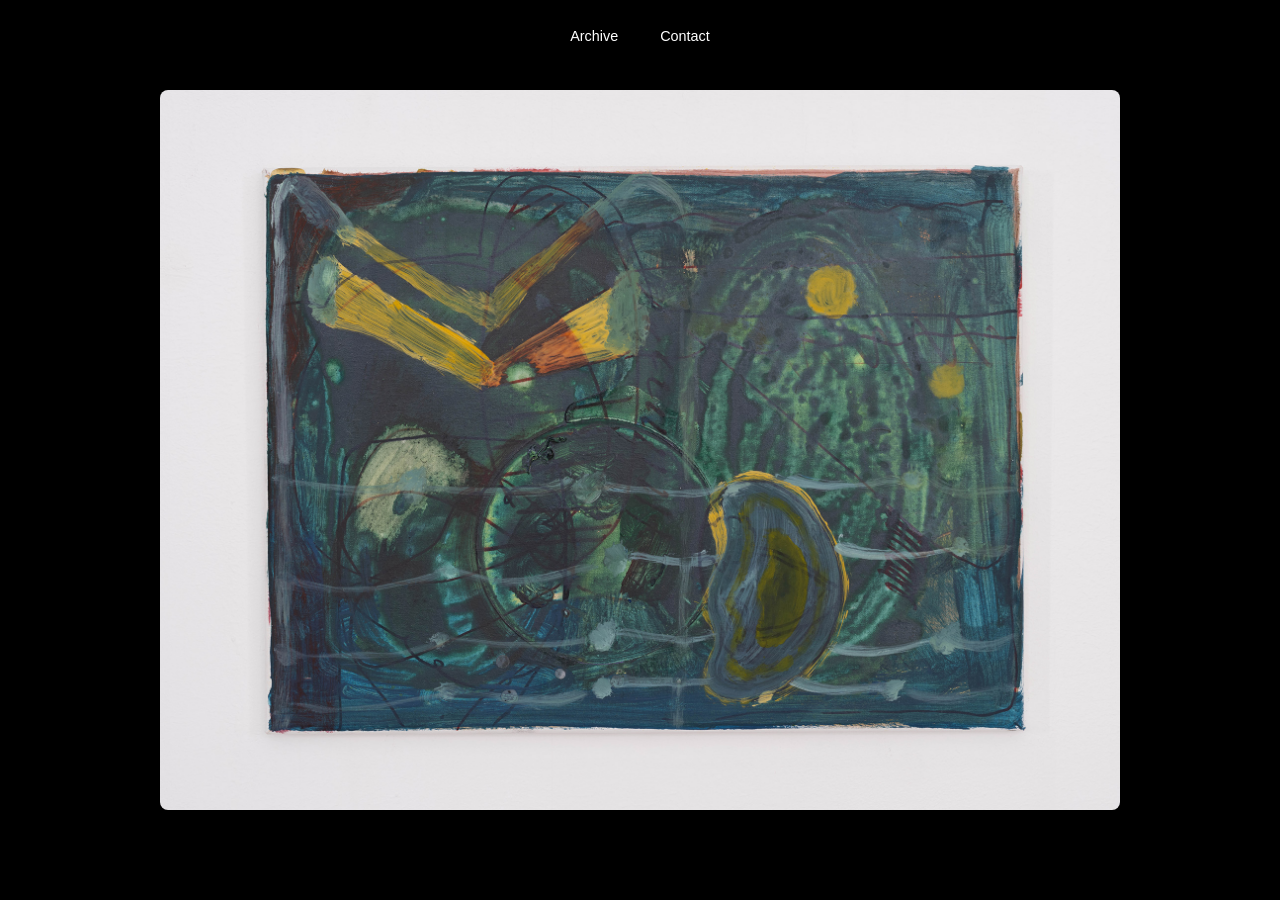
<file: index.html>
<!DOCTYPE html>
<html lang="en">
<head>
<meta charset="UTF-8">
<meta name="viewport" content="width=device-width, initial-scale=1.0">
<meta name="Marcus Wagner" content="Visual Artist.">
<title>Home</title>

<style>
body {
  margin: 0;
  font-family: Arial, sans-serif;
  background: black;
  height: 100vh;
  display: flex;
  align-items: center;
  justify-content: center;
  overflow: hidden;
}

/* LEFT INFO */
.currently {
  position: fixed;
  left: 20px;
  top: 40%;
  transform: translateY(-50%);
  z-index: 10;
  font-family: "Courier New", monospace;
  font-size: 12px;
  color: white;
}

.currently a {
  color: white;
  text-decoration: underline;
}

/* CENTER IMAGE */
.hero {
  display: flex;
  align-items: center;
  justify-content: center;
  cursor: pointer;
}

.hero img {
  max-width: 85vw;
  max-height: 80vh;
  object-fit: contain;
  border-radius: 8px;
  box-shadow: 0 10px 40px rgba(0,0,0,0.6);
}

/* TOP LINKS */
.links {
  position: fixed;
  top: 20px;
  left: 50%;
  transform: translateX(-50%);
  display: flex;
  gap: 10px;
  z-index: 10;
}

.links a {
  padding: 8px 16px;
  font-size: 0.9rem;
  text-decoration: none;
  color: white;
  background: rgba(0,0,0,0.4);
  border-radius: 5px;
}
</style>
</head>

<body>

<!-- TOP LINKS -->
<div class="links">
  <a href="art.html">Archive</a>
  <a href="info.html">Contact</a>
</div>

<!-- IMAGE -->
<section class="hero" id="hero">
  <img id="img" src="" alt="gallery image">
</section>

<!-- LEFT TEXT -->
<!--
<div class="currently">
  Currently:
  <p>
    <a href="https://www.natur-kunst-vermittlung.at">
      wow this actually was a little lamp cleaning house; Ein-Bild-Galerie, Lampisterie, Kritzendorf Bahnhof; Opening 5.7.2026 (till - 4.8.2026)
    </a>
  </p>

  <p>
    <a href="https://www.garageshow.info">
      Gallery Bar, Garage Show, Groupshow, Salzburg; Opening 4.7.2026
    </a>
  </p>

  <p>
    <a href="https://www.hopeartservice.vip">
      MMM (Sunshine City), Marie Schalli & Marcus Wagner, Curated by Hope Art Service, Wien Mitte; Vienna, 3.7.2026
    </a>
  </p>
</div>
   "src/works_cover/drawing_head.jpg",
  "src/ghosttown2.jpg",
  "src/leibes_2.jpg",
  "src/shoeshow/scream3.jpg",
  "src/works_cover/bluedog_130x90_2025.jpg",
  "src/dontgiveup/3E4C2886.jpg",
  "src/works_cover/drawing_sun_dots.jpg"
-->

<script>
const images = [
   "src/20251006MarcusWagner4709.jpg"
 
];

const img = document.getElementById("img");

// Zufälliges Bild bei jedem Seitenaufruf
const index = Math.floor(Math.random() * images.length);
img.src = images[index];
</script>

</body>
</html>
</file>
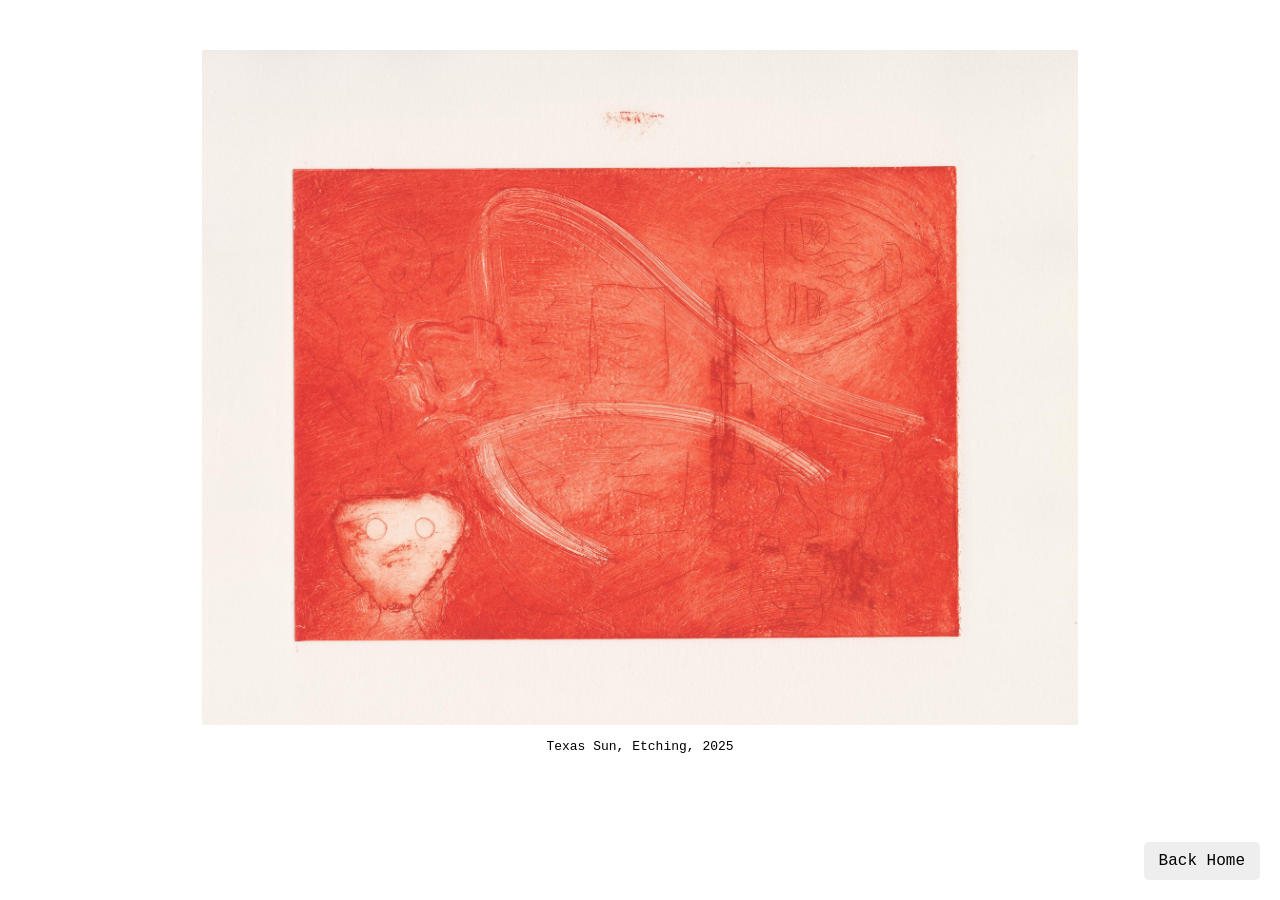
<file: art.html>
<!DOCTYPE html>
<html lang="de">
<head>
<meta charset="UTF-8">
<meta name="viewport" content="width=device-width, initial-scale=1.0">
<title>Archive</title>

<style>
* {
    box-sizing: border-box;
}

body {
    font-family: "Courier New", monospace;
    margin: 0;
    padding: 30px 15px;
    background: white;
    color: black;
    text-align: center;
}

/* CENTRAL IMAGE */
.work {
    width: 100%;
    max-width: 900px;
    margin: 20px auto 0;
}

.image-button {
    display: block;
    width: 100%;
    padding: 0;
    border: none;
    background: none;
    cursor: pointer;
    -webkit-tap-highlight-color: transparent;
}

.work img {
    display: block;
    width: auto;
    height: auto;
    max-width: 85vw;
    max-height: 75vh;
    object-fit: contain;
    margin: 0 auto;
}

/* TEXT UNDER IMAGE */
.caption {
    font-size: 13px;
    line-height: 1.5;
    margin: 12px auto 0;
    text-align: center;
}

/* BACK HOME BUTTON */
.back-home {
    position: fixed;
    bottom: 20px;
    right: 20px;
    padding: 10px 15px;
    text-decoration: none;
    border-radius: 5px;
    z-index: 1000;
    background-color: #eee;
    color: black;
    transition: background-color 0.3s;
}

.back-home:hover {
    background-color: #ccc;
}

/* MOBILE */
@media (max-width: 600px) {
    body {
        padding: 20px 12px;
    }

    .work img {
        width: 100%;
    }

    .caption {
        font-size: 12px;
    }

    .back-home {
        bottom: 15px;
        right: 15px;
    }
}
</style>
</head>

<body>

<div class="work">

    <button
        type="button"
        class="image-button"
        id="nextImage"
        aria-label="Nächstes Bild anzeigen"
    >
        <img
            id="galleryImage"
            src="src/radierungen/texas_1.jpg"
            alt="Texas Sun"
        >
    </button>

    <p class="caption" id="imageCaption">
        Texas Sun, Etching, 2025
    </p>

</div>


<a href="index.html" class="back-home">Back Home</a>


<script>
const images = [
    {
        src: "src/radierungen/texas_1.jpg",
        alt: "Texas Sun",
        caption: "Texas Sun, Etching, 2025"
    },
    {
        src: "src/painting_compilation/spagettieater.jpg",
        alt: "Spagettieater",
        caption: "Spagettieater, Silkscreenprint and oil on Linen, 2025"
    },
    {
        src: "src/dontgiveup/3E4C2886.jpg",
        alt: "Collage 1",
        caption: "Collage 1; Steel, Cake Form, Magnets, Drawing, Plastic Sheet, 2026"
    },
    {
        src: "src/dontgiveup/3E4C3156.jpg",
        alt: "Collage 1",
        caption: "Collage 1; Steel, Cake Form, Magnets, Drawing, Plastic Sheet, 2026"
    },
    {
        src: "src/Scan 10.jpg",
        alt: "Untitled",
        caption: "Untitled; 21x29cm, Paper, 2024"
    },
    {
        src: "src/ghosttown2.jpg",
        alt: "Ghost City",
        caption: "Ghost City – Hope Town, 2026"
    },
    {
        src: "src/hmarriage_closeup.jpeg",
        alt: "Self Marriage",
        caption: "Self Marriage; 21x21cm, Digital Print, 2025"
    },
    {
        src: "src/leibes_2.jpg",
        alt: "Installationview",
        caption: "Installationview, Tomb; Die Besten Leibesübungen, University of Applied Arts, 2023"
    },
    {
        src: "src/pirate_1_crazy.jpg",
        alt: "Apocalypse 2",
        caption: "Apocalypse 2; Mixed Media, 2026"
    }
];

let currentIndex = 0;

const galleryImage = document.getElementById("galleryImage");
const imageCaption = document.getElementById("imageCaption");
const nextImage = document.getElementById("nextImage");

nextImage.addEventListener("click", function () {
    const nextIndex = (currentIndex + 1) % images.length;
    const next = images[nextIndex];

    const preload = new Image();

    preload.onload = function () {
        galleryImage.src = next.src;
        galleryImage.alt = next.alt;
        imageCaption.textContent = next.caption;
        currentIndex = nextIndex;
    };

    preload.onerror = function () {
        alert("Bild konnte nicht geladen werden: " + next.src);
    };

    preload.src = next.src;
});
</script>

</body>
</html>
</file>
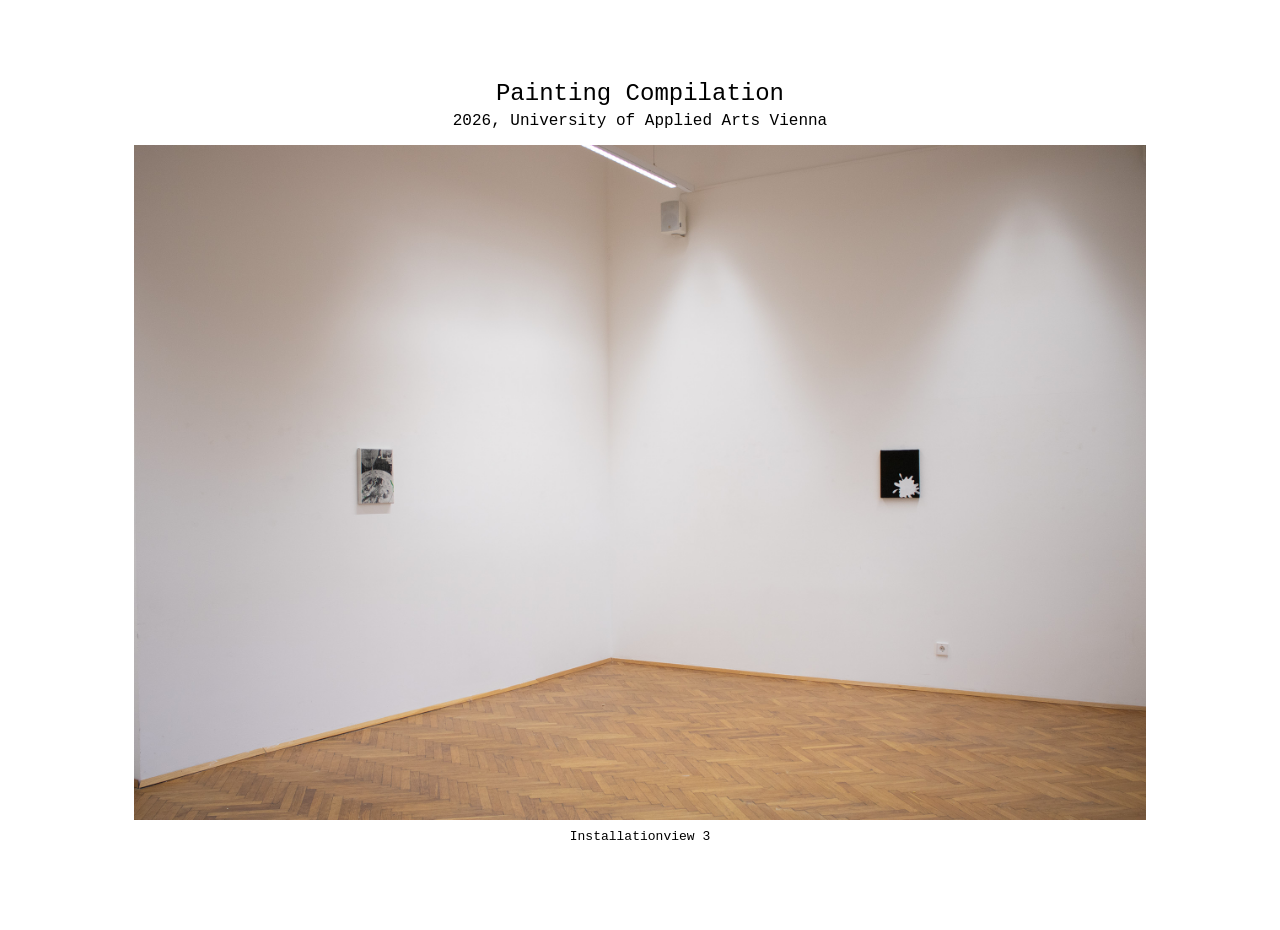
<file: art_underpage.html>
<!DOCTYPE html>
<html lang="de">
<head>
<meta charset="UTF-8">
<meta name="viewport" content="width=device-width, initial-scale=1.0">
<title>Marcus Wagner – Kunst</title>

<style>
body {
    background-color: white;
    display: flex;
    justify-content: center;
    align-items: center;
    min-height: 100vh;
    font-family: "Courier New", monospace;
    margin: 0;
    padding: 15px 0;
}

/* SIMPLE LAYOUT */
.card {
    width: 96vw;
    max-width: 1400px;
    max-height: 90vh;
    background: white;
    padding: 20px;
    color: black;
    position: relative;
    overflow-y: auto;
    text-align: center;
    box-sizing: border-box;
}

/* IMAGE AND CAPTION */
.image-item {
    margin: 15px auto 25px;
    text-align: center;
}

.image-item img {
    display: block;
    width: auto;
    height: auto;
    max-width: 96%;
    max-height: 75vh;
    margin: 0 auto;
    object-fit: contain;
    box-sizing: border-box;
    cursor: default;
}

.image-caption {
    font-family: "Courier New", monospace;
    font-size: 13px;
    line-height: 1.4;
    margin: 8px auto 0;
    max-width: 96%;
    color: black;
    text-align: center;
}

.card h1 {
    font-size: 24px;
    margin: 0;
    font-weight: normal;
    color: black;
}

.card h2 {
    font-size: 16px;
    margin: 5px 0 15px;
    font-weight: normal;
    color: black;
}

/* BACK LINK */
.invisible-link {
    color: black;
    text-decoration: none;
}

.invisible-link:hover {
    text-decoration: underline;
}

/* MOBILE */
@media (max-width: 767px) {
    body {
        align-items: flex-start;
        padding: 10px 0;
    }

    .card {
        max-height: none;
        padding: 12px;
    }

    .image-item img {
        max-width: 100%;
        max-height: none;
    }

    .image-caption {
        font-size: 12px;
    }

    .card h1 {
        font-size: 22px;
    }
}
</style>
</head>

<body>

<div class="card">

    <h1>Painting Compilation</h1>
    <h2>2026, University of Applied Arts Vienna</h2>

    <div class="image-item">
        <img src="src/painting_compilation/install1.jpg" alt="Installation view">
        <div class="image-caption">Installationview 3</div>
    </div>

    <div class="image-item">
        <img src="src/painting_compilation/install2.jpg" alt="Installation view">
        <div class="image-caption">Installationview 4</div>
    </div>

    <div class="image-item">
        <img src="src/painting_compilation/spagettieater.jpg" alt="Spagettieater">
        <div class="image-caption">
            Spagettieater, Silkscreenprint and oil on Linen, 2025
        </div>
    </div>

    <div class="image-item">
        <img src="src/painting_compilation/fleck_cropped_smaller.jpg" alt="Splash (small)">
        <div class="image-caption">
            Splash (Small), Silkscreenprint on Linen, 2025
        </div>
    </div>

     <h1>Don´t give up, you´ve got the music in you</h1>
    <h2>2026, Curated by Amy and Marcus, Vienna</h2>

    <div class="image-item">
        <img src="src/dontgiveup/3E4C2886.jpg" alt="Installation view">
        <div class="image-caption">Art&Mone, Steel, Magents, Nails, Second Hand Objects, Euro-Coins, 2026</div>
    </div>

    <div class="image-item">
        <img src="src/dontgiveup/3E4C2825.jpg" alt="Installation view">
    </div>

    <div class="image-item">
        <img src="src/dontgiveup/3E4C2869.jpg" alt="Spagettieater">
        <div class="image-caption">
           Collage 2; Steel, Magnets, Markers and Pencil on Paper, Polaroid, 2026
        </div>
    </div>

    <div class="image-item">
        <img src="src/dontgiveup/3E4C3335.jpg" alt="Installationview">
    </div>
 
    <div class="image-item">
        <img src="src/dontgiveup/3E4C3420.jpg" alt="Spagettieater">
        <div class="image-caption">
           Collage 1(Detail); Steel, Color-Pencil on Paper, Plastic Sheet, Aluminium Cake Form, Magnets, 2026
        </div>
    </div>

     <div class="image-item">
        <img src="src/dontgiveup/3E4C3425.jpg" alt="Installationview">
    </div>

     <div class="image-item">
        <img src="src/dontgiveup/3E4C3427.jpg" alt="Installationview">
    </div>

    <p>
        <a href="art.html" class="invisible-link">← Back</a>
    </p>

</div>

</body>
</html>
</file>
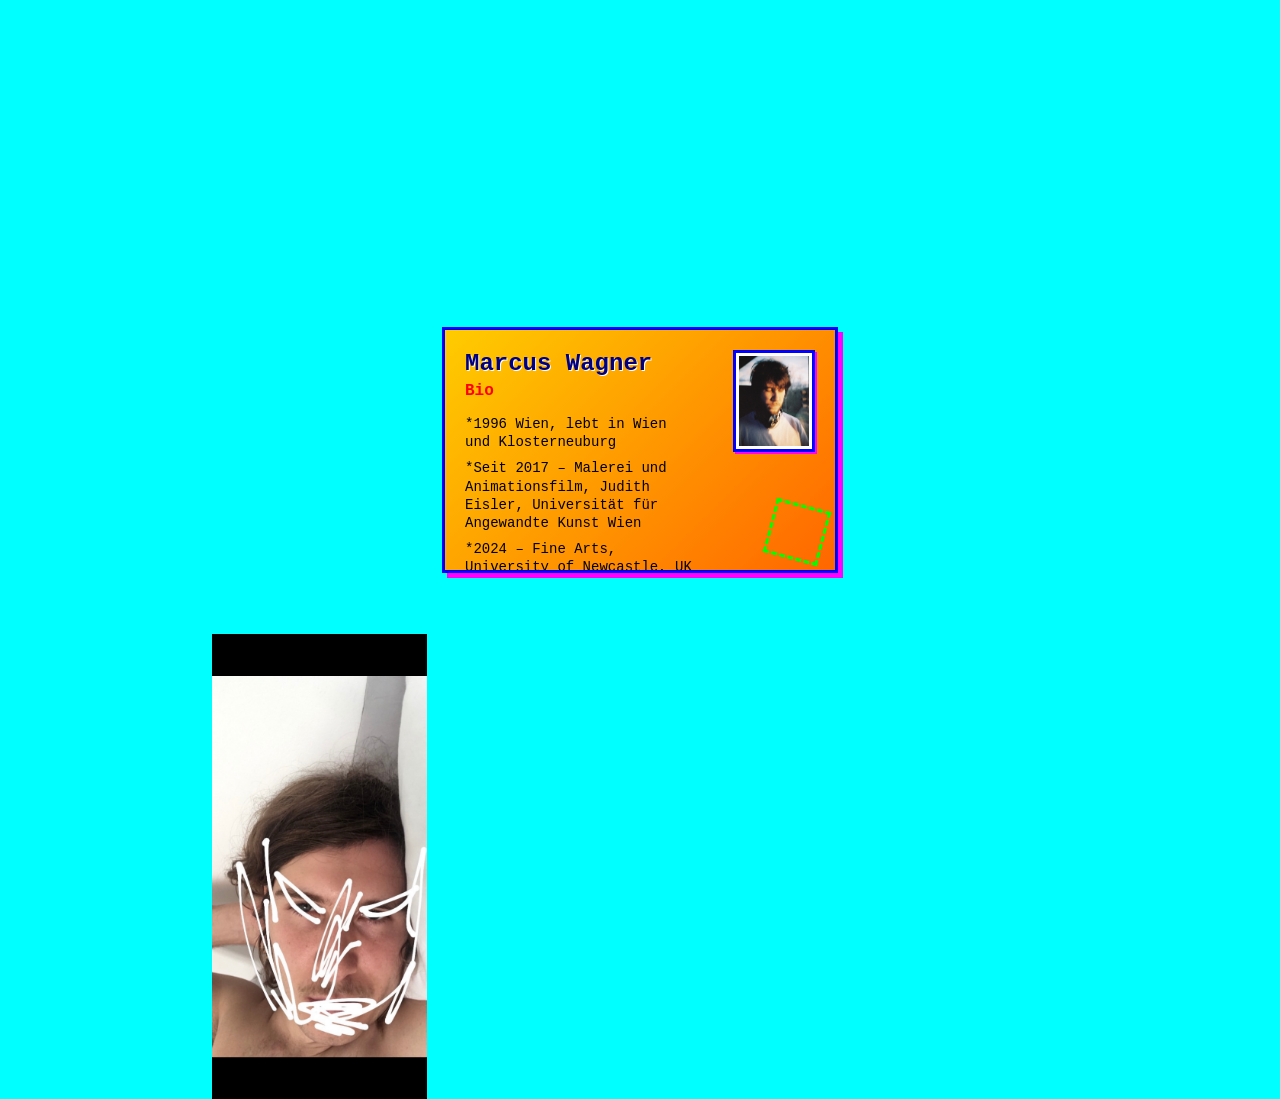
<file: cv.html>
<!DOCTYPE html>
<html lang="en">
<head>
<meta charset="UTF-8">
<meta name="viewport" content="width=device-width, initial-scale=1.0">
<title>Marcus Wagner – Bio</title>
<link rel="stylesheet" href="style.css">
</head>

<body>

<div class="card">

    <!-- Portrait mit dekorativem Rahmen -->
    <div class="portrait">
        <img src="src/marcuswagner.JPG" alt="Portrait">
    </div>

    <h1>Marcus Wagner</h1>
    <h2>Bio</h2>

    <p>*1996 Wien, lebt in Wien und Klosterneuburg</p>
    <p>*Seit 2017 – Malerei und Animationsfilm, Judith Eisler, Universität für Angewandte Kunst Wien</p>
    <p>*2024 – Fine Arts, University of Newcastle, UK</p>
    <p>*2024/2025 – Klasse Maximiliane Baumgartner, Kunstakademie Düsseldorf</p>
    <p>*2025 – Klasse Skulptur und Raum, Hans Schabus, Universität für Angewandte Kunst Wien</p>
    <p></p>
    
    <h3>Weitere Projekte</h3>

    <p>*Seit 2024 H0pe Projects Art Service, Kuratorisches Projekt</p>
     <div class="info-row">
        <span></span>
        <a href="https://www.hopeartservice.vip" class="invisible-link">open</a>
    </div>

      <p>*Seit 2025 The Drawing Corporation, Online Plattform für Arbeiten auf Papier</p>
     <div class="info-row">
        <span></span>
        <a href="https://thedrawingcorporation.com/home/" class="invisible-link">open</a>
    </div>

    <p><a href="index.html" class="invisible-link">← Back</a></p>

</div>

<!-- Blinkendes Hintergrundbild -->
<img id="blinkImage" class="blink-img">

<script>
// Blinkende Bilder
const images = [
    "src/portrait_hut.png",
    "src/portrait2.jpg",
    "src/portrait_loeffel.png",
    "src/ternitzportrait1.JPG",
    "src/ternitzportrait2.JPG"
   
];

const img = document.getElementById("blinkImage");
const card = document.querySelector(".card");
const margin = 40;
const displayTime = 1400;
const intervalTime = 2000;

// Shuffle
function shuffleArray(arr){
    for(let i = arr.length - 1; i > 0; i--){
        const j = Math.floor(Math.random()*(i+1));
        [arr[i],arr[j]] = [arr[j],arr[i]];
    }
}

// Vermeide Überlappung mit Karte
function getRandomPosition(size){
    const rect = card.getBoundingClientRect();
    let x,y;
    do {
        x = Math.random()*(window.innerWidth - size);
        y = Math.random()*(window.innerHeight - size);
    } while(
        x + size > rect.left - margin &&
        x < rect.right + margin &&
        y + size > rect.top - margin &&
        y < rect.bottom + margin
    );
    return {x,y};
}

let queue = [...images];
shuffleArray(queue);

function showNext(){
    if(queue.length === 0){
        queue = [...images];
        shuffleArray(queue);
    }
    const next = queue.shift();
    const maxSize = Math.min(window.innerWidth*0.35,220);
    const size = Math.random()*(maxSize-100)+100;
    const pos = getRandomPosition(size);
    img.src = next;
    img.style.width = size+"px";
    img.style.left = pos.x+"px";
    img.style.top = pos.y+"px";
    img.style.opacity = 1;
    setTimeout(()=>{ img.style.opacity = 0; }, displayTime);
}

showNext();
setInterval(showNext, intervalTime);
</script>

</body>
</html>
</file>
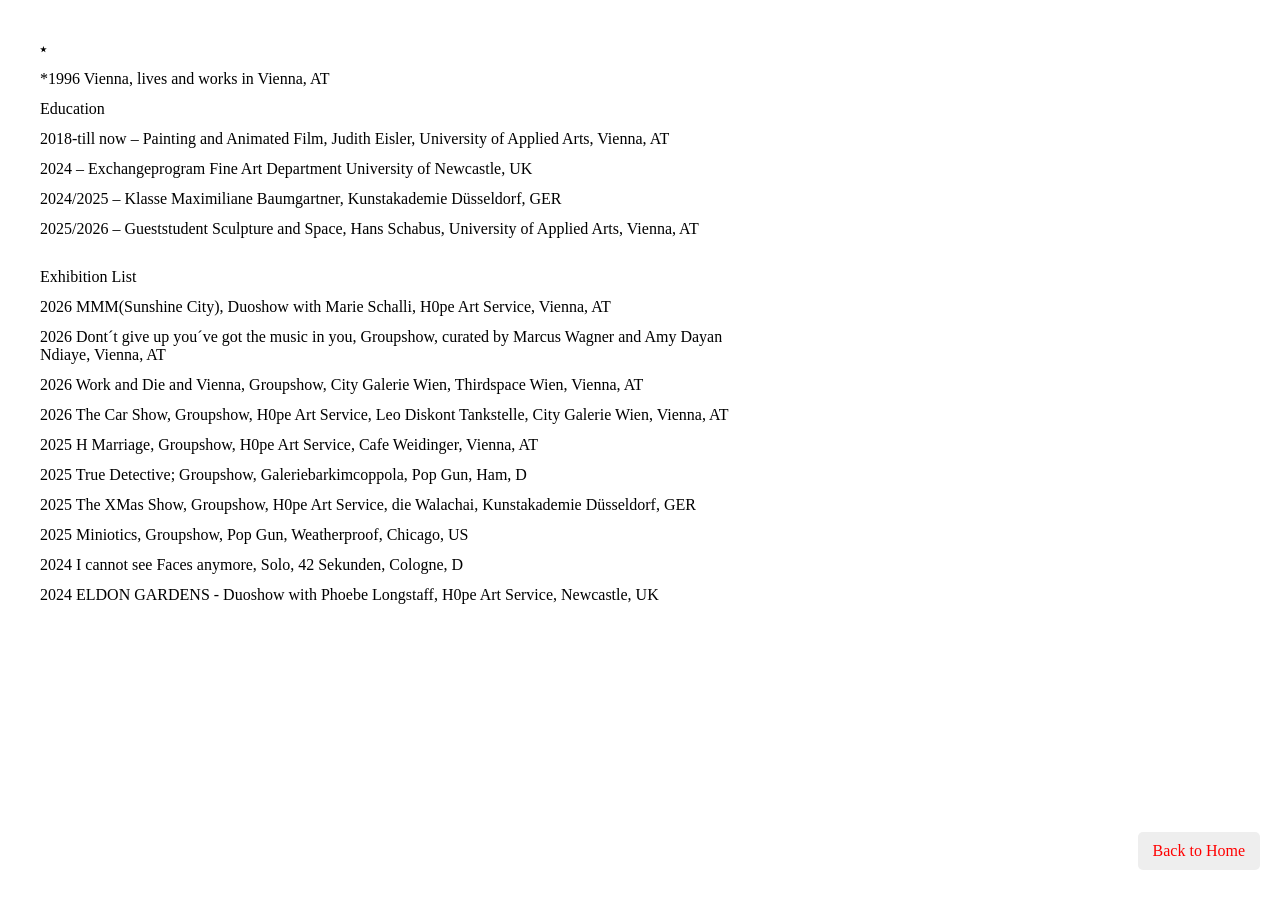
<file: cv_2.html>
<!DOCTYPE HTML>
<html>
<head>
<meta name="viewport" content="width=device-width, initial-scale=1.0"/>
<title>cv</title>

<style>
body {
    font-family: "Times New Roman", serif;
    margin: 40px;
    text-align: left;
    max-width: 700px;
}

/* Images (content images) */
img {
    width: 450px;
    height: auto;
    display: block;
    margin: 20px 0;
}

/* Links */
a {
    display: block;
    margin: 10px 0;
    color: red;
    text-decoration: none;
}

/* Paragraph spacing */
p {
    margin: 0 0 12px 0;
}

/* Back-to-home Button */

.small-image {
    width: 180px;
    height: auto;
    margin-top: 15px;
}    
    
.back-home {
  position: fixed;
  bottom: 20px;
  right: 20px;
  padding: 10px 15px;
  text-decoration: none;
  border-radius: 5px;
  z-index: 1000;
  background-color: #eee;
  color: red;
  transition: background-color 0.3s;
}

.back-home:hover {
  background-color: #ccc;
}

/* ================= SIDE IMAGE LINK (UPDATED) ================= */
.side-image-link {
  position: fixed;
  right: 55px;   /* moved left (was 80px) */
  bottom: 60px;  /* moved up (was 80px) */
  z-index: 999;
  opacity: 0.9;
  transition: opacity 0.2s ease;
}

.side-image-link img {
  width: 185px;  /* +15% bigger (was 160px) */
  height: auto;
  display: block;
}

.side-image-link:hover {
  opacity: 1;
}

/* MOBILE */
@media (max-width: 768px) {
  .side-image-link {
    right: 20px;
    bottom: 90px;
  }

  .side-image-link img {
    width: 125px;
  }
}
</style>

</head>

<body>

<main>
<div>


 <p>⭑ <p>
 <p>*1996 Vienna, lives and works in Vienna, AT </p>
<p>Education</p>
<p>2018-till now – Painting and Animated Film, Judith Eisler, University of Applied Arts, Vienna, AT</p>
<p>2024 – Exchangeprogram Fine Art Department University of Newcastle, UK</p>
<p>2024/2025 – Klasse Maximiliane Baumgartner, Kunstakademie Düsseldorf, GER</p>
<p>2025/2026 – Gueststudent Sculpture and Space, Hans Schabus, University of Applied Arts, Vienna, AT</p> 
<br>
<p>Exhibition List</p>

<p>2026 MMM(Sunshine City), Duoshow with Marie Schalli, H0pe Art Service, Vienna, AT</p>     
<p>2026 Dont´t give up you´ve got the music in you, Groupshow, curated by Marcus Wagner and Amy Dayan Ndiaye, Vienna, AT</p>   
<p>2026 Work and Die and Vienna, Groupshow, City Galerie Wien, Thirdspace Wien, Vienna, AT</p>
<p>2026 The Car Show, Groupshow, H0pe Art Service, Leo Diskont Tankstelle, City Galerie Wien, Vienna, AT </p>
<p>2025 H Marriage, Groupshow, H0pe Art Service, Cafe Weidinger, Vienna, AT </p>
<p>2025 True Detective; Groupshow, Galeriebarkimcoppola, Pop Gun, Ham, D </p>
<p>2025 The XMas Show, Groupshow, H0pe Art Service, die Walachai, Kunstakademie Düsseldorf, GER</p>
<p>2025 Miniotics, Groupshow, Pop Gun, Weatherproof, Chicago, US</p>
<p>2024 I cannot see Faces anymore, Solo, 42 Sekunden, Cologne, D</p>
<p>2024 ELDON GARDENS - Duoshow with Phoebe Longstaff, H0pe Art Service, Newcastle, UK </p>
    
    
    
    
    
    
    
   
   



 





    
  

</div>
  
</main>

<!-- FLOATING IMAGE LINK -->


<!-- BACK HOME -->
<a href="/" class="back-home">Back to Home</a>

</body>
</html>
</file>
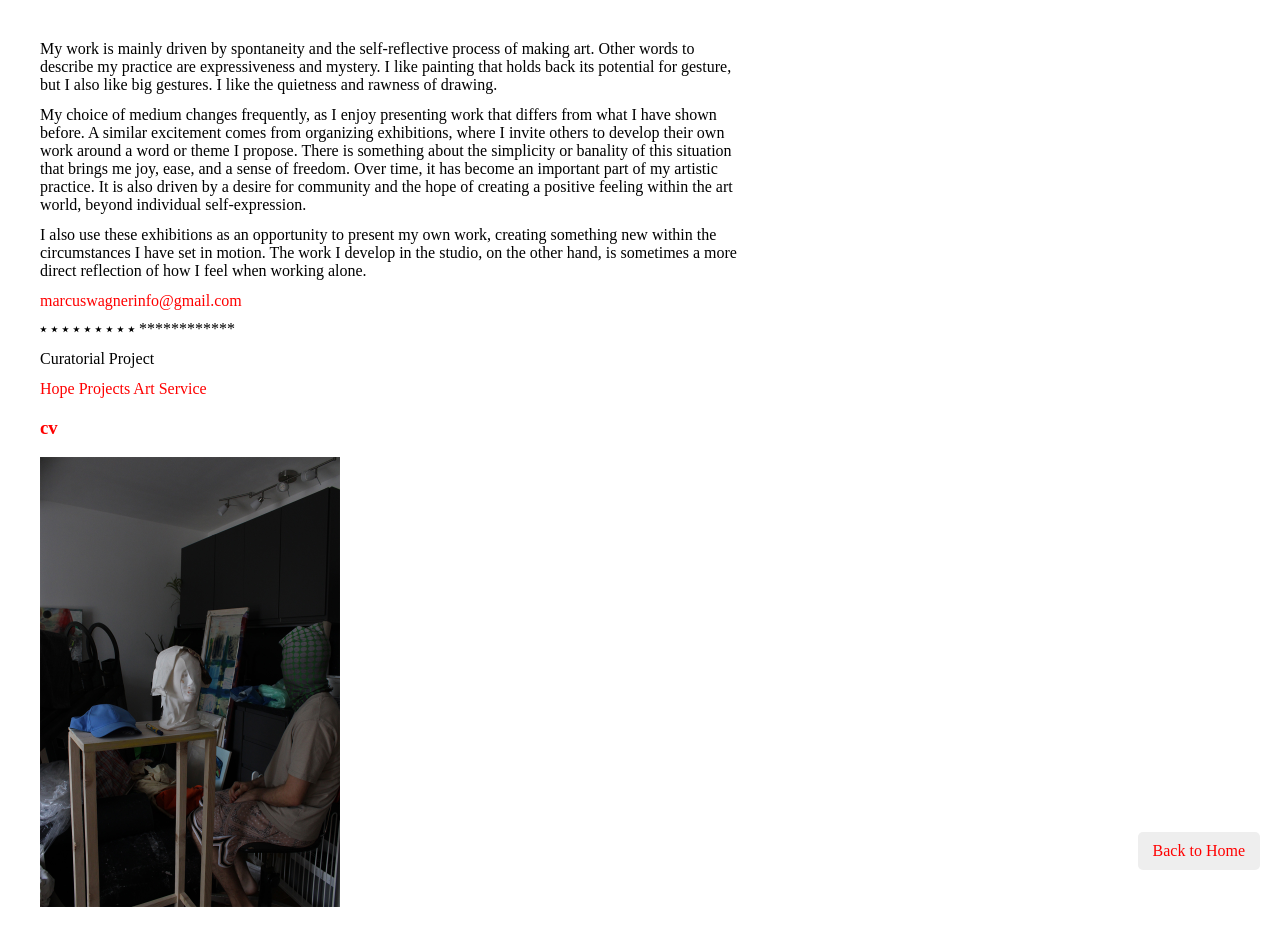
<file: info.html>
<!DOCTYPE HTML>
<html lang="en">
<head>
<meta name="viewport" content="width=device-width, initial-scale=1.0"/>
<meta charset="UTF-8"/>
<title>info</title>

<style>
body {
    font-family: "Times New Roman", serif;
    margin: 40px;
    text-align: left;
    max-width: 700px;
}

.card h1,
.card h2,
.card h3 {
    margin: 0 0 10px 0;
    font-weight: normal;
}

/* Images */
img {
    width: 450px;
    max-width: 100%;
    height: auto;
    display: block;
    margin: 20px 0;
}

/* Links */
a {
    display: block;
    margin: 10px 0;
    color: red;
    text-decoration: none;
}

/* Paragraph spacing */
p {
    margin: 0 0 12px 0;
}


/* Back-to-home button */
.back-home {
    position: fixed;
    bottom: 20px;
    right: 20px;
    padding: 10px 15px;
    text-decoration: none;
    border-radius: 5px;
    z-index: 1000;
    background-color: #eee;
    color: red;
    transition: background-color 0.3s;
}

.back-home:hover {
    background-color: #ccc;
}

/* Small image */
.small-image {
    width: 300px;
    max-width: 100%;
    height: auto;
    margin-top: 15px;
}

/* Mobile */
@media (max-width: 768px) {
    body {
        margin: 20px;
        padding-bottom: 60px;
    }

    .translation {
        gap: 8px;
    }

    .translation select {
        max-width: 100%;
    }

    .back-home {
        bottom: 15px;
        right: 15px;
    }
}
</style>
</head>

<body>

<main>



<div>

<p>
My work is mainly driven by spontaneity and the self-reflective process of making art. Other words to describe my practice are expressiveness and mystery. I like painting that holds back its potential for gesture, but I also like big gestures. I like the quietness and rawness of drawing.
</p>

<p>
My choice of medium changes frequently, as I enjoy presenting work that differs from what I have shown before. A similar excitement comes from organizing exhibitions, where I invite others to develop their own work around a word or theme I propose. There is something about the simplicity or banality of this situation that brings me joy, ease, and a sense of freedom. Over time, it has become an important part of my artistic practice. It is also driven by a desire for community and the hope of creating a positive feeling within the art world, beyond individual self-expression.
</p>

<p>
I also use these exhibitions as an opportunity to present my own work, creating something new within the circumstances I have set in motion. The work I develop in the studio, on the other hand, is sometimes a more direct reflection of how I feel when working alone.
</p>

    
</div>    

<a href="mailto:marcuswagnerinfo@gmail.com">
    marcuswagnerinfo@gmail.com
</a>

<p>⭑ ⭑ ⭑ ⭑ ⭑ ⭑ ⭑ ⭑ ⭑ ************</p>

<p>Curatorial Project</p>

<a href="https://www.hopeartservice.vip">
    Hope Projects Art Service
</a>

</div>

<h3>
    <a href="cv_2.html">cv</a>
</h3>

<img
    class="small-image"
    src="src/selbstportrait_maske_normal.jpg"
    alt="Self-portrait"
/>

</main>

<!-- TRANSLATION SCRIPT -->
<script>
function translatePage() {
    const language = document.getElementById("language").value;
    const pageURL = window.location.href;

    const translateURL =
        "https://translate.google.com/translate?sl=en&tl="
        + encodeURIComponent(language)
        + "&u="
        + encodeURIComponent(pageURL);

    window.open(translateURL, "_blank", "noopener,noreferrer");
}
</script>

<!-- BACK HOME -->
<a href="/" class="back-home">Back to Home</a>

</body>
</html>
</file>
<file: style.css>
/* ================= BASE ================= */
body {
    background-color: #00ffff;
    display: flex;
    justify-content: center;
    align-items: center;
    height: 100%;
    min-height: 100vh;
    font-family: "Courier New", monospace;
    margin: 0;
}

/* ================= CARD ================= */

.links{
margin-top:10px;
display:flex;
flex-direction:column;
gap:4px;
}

.links a{
text-decoration:none;
color:inherit;
}

.links a:hover{
text-decoration:underline;
}

.card {
    width: 350px;
    height: 200px;
    background: linear-gradient(135deg, #ffcc00, #ff6600);
    border: 3px solid #0000ff;
    box-shadow: 5px 5px 0 #ff00ff;
    padding: 20px;
    color: #000;
    position: relative;
    z-index: 2;
    overflow-y: auto; /* Scrollbar bei Bedarf */
}

/* Name and title */
.card h1 {
    font-size: 24px;
    margin: 0;
    color: #000080;
    text-shadow: 1px 1px #fff;
}

.card h2 {
    font-size: 16px;
    margin: 5px 0 15px;
    color: #ff0000;
}

.card h3 {
    font-size: 16px;
    margin: 10px 0 20px;
    color: #ff0000;
    
}


/* Text in card */
.card p{
    font-size: 14px;
    margin: 8px 0;
    max-width: 230px;
    line-height: 1.3;
}

/* Decorative 90s box */
.card::after {
    content: "";
    position: absolute;
    bottom: 10px;
    right: 10px;
    width: 50px;
    height: 50px;
    border: 3px dashed #00ff00;
    transform: rotate(15deg);
}

/* Scrollbar styling */
.card::-webkit-scrollbar {
    width: 8px;
}
.card::-webkit-scrollbar-track {
    background: #ffcc00;
}
.card::-webkit-scrollbar-thumb {
    background: #0000ff;
    border: 1px solid #000;
}

/* Links */
.invisible-link {
    color: inherit;
    text-decoration: none;
}
.invisible-link:hover {
    text-decoration: underline;
}

/* Info rows (Email, Phone, Website, Bio, Kunst) */
.info-row{
display:grid;
grid-template-columns: 90px 1fr;
gap:10px;
margin:4px 0;
}

.info-row span:first-child{
font-weight:bold;
}

.info-row a{
text-decoration:none;
color:inherit;
}

.info-row a:hover{
text-decoration:underline;
}

/* ================= PORTRAIT ================= */
.portrait {
    position: absolute;
    top: 20px;
    right: 20px;
    width: 70px;
    height: 90px;
    border: 3px solid #0000ff;
    background: #ffffff;
    padding: 3px;
    box-shadow: 2px 2px 0 #ff00ff;
    z-index: 3;
}

.portrait img {
    width: 100%;
    height: 100%;
    object-fit: cover;
}

/* ================= BLINKING IMAGE ================= */
.blink-img {
    position: absolute;
    pointer-events: none; /* Keine Klicks blockieren */
    z-index: 1; /* Unterhalb der Karte */
    opacity: 0;
    transition: opacity 0.3s;
    max-width: 90vw;
    height: auto;
}


/* ================= MOBILE ================= */
@media (max-width: 600px) {
    body {
        align-items: flex-start;   /* Karte etwas höher */
        padding: 40px 15px 20px 15px; /* Oben größer, Seiten kleiner */
    }

    .card {
        width: 100%;
        max-width: 320px;  /* passt sich kleinerem Display an */
        margin-top: 20px;  /* Abstand vom oberen Rand */
    }

    .card h1 {
        font-size: 20px;
    }

    .card h2 {
        font-size: 14px;
    }

    .card p {
        font-size: 12px;
        max-width: 100%;
    }

    .info-row {
        font-size: 12px;
    }

    .portrait {
        width: 60px;
        height: 80px;
        top: 15px;
        right: 15px;
    }
}
</file>
